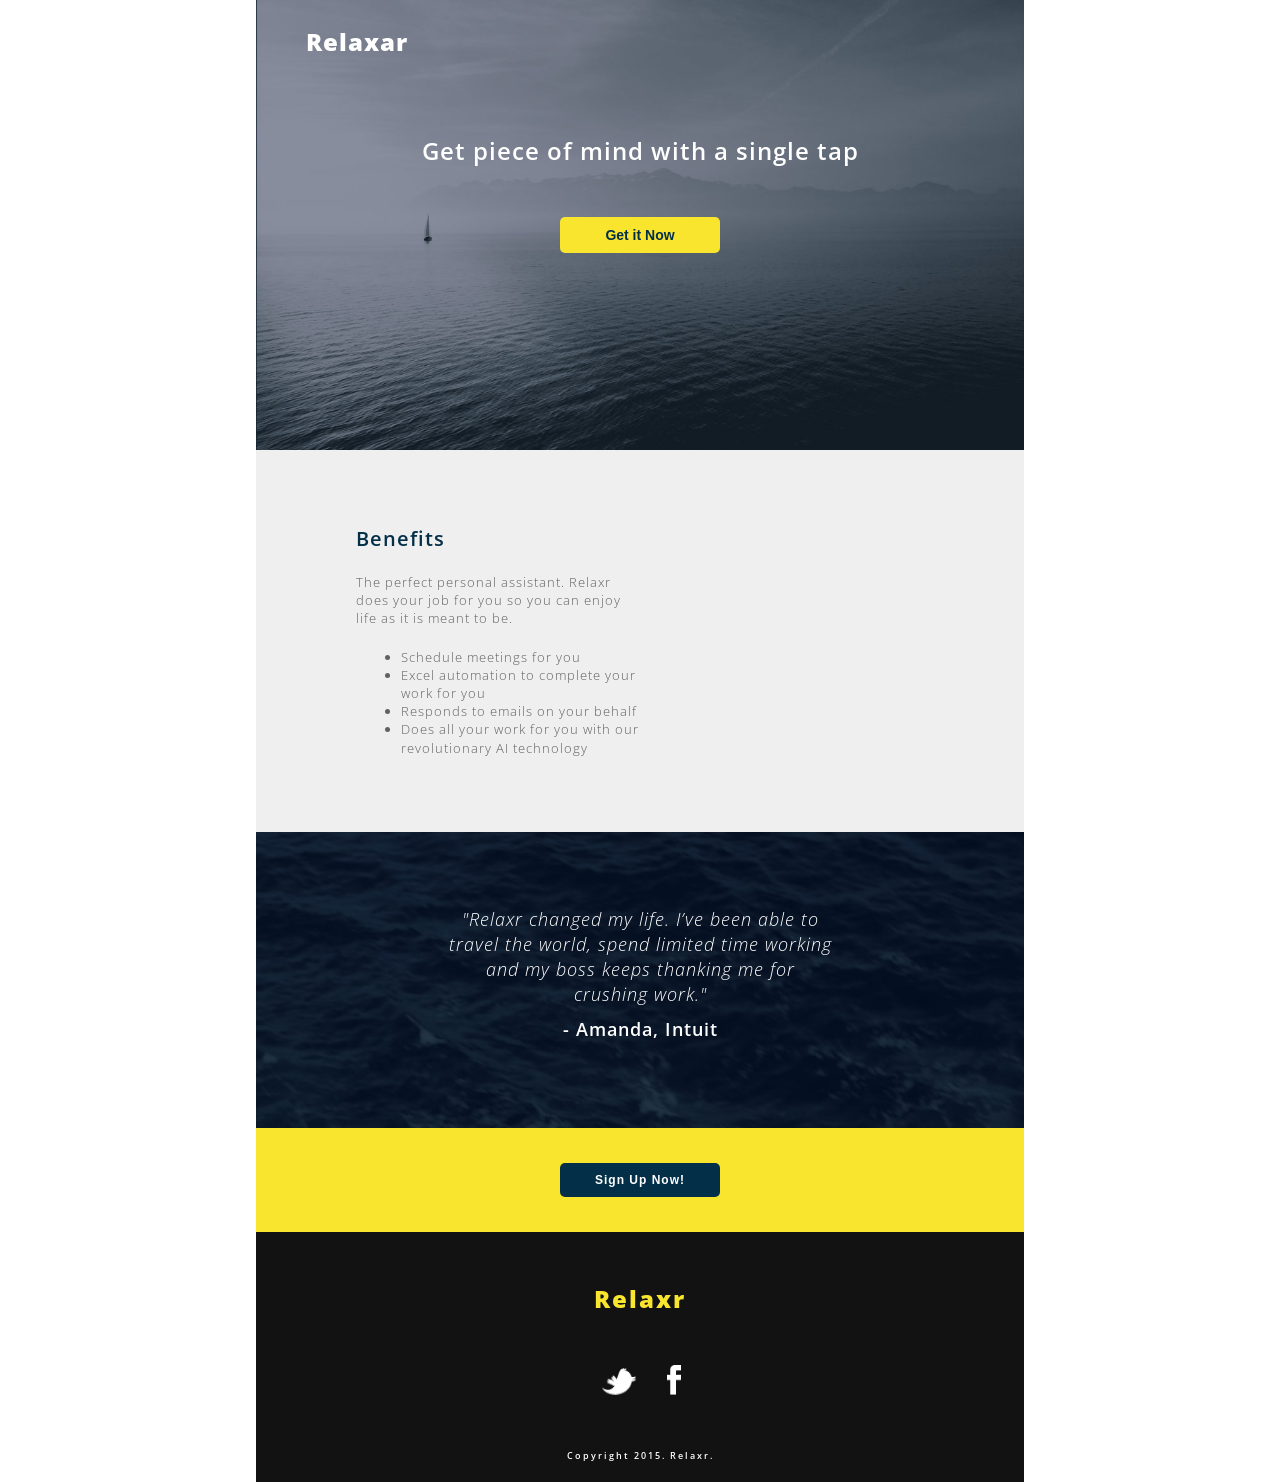
<file: index.html>
<!DOCTYPE html>
<html lang="en">
	<head>
    	<meta charset="utf-8">
    	<meta name="description" content="Your description goes here">
    	<meta name="keywords" content="one, two, three">

		<title>Relaxr</title>

		<!-- external CSS link -->
		<link rel="stylesheet" href="css/reset.css">
		<link rel="stylesheet" href="css/style.css">
		<!-- Open Sans Google Font -->
		<link href="https://fonts.googleapis.com/css?family=Open+Sans:300,300i,600,800" rel="stylesheet">

	</head>
	<body>
		<div id="container">
			<header>
					<h1 class="logo">Relaxar</h1> 
					<div class="header-container">
						<h2 class="header-text">Get piece of mind with a single tap</h2>
						<button class="header-button" type="button">Get it Now</button>
					</div> <!-- .header-container -->
			</header>
			<main class="benefits">
				<div class="benefits-container">
					<h1 class="benefits-title">Benefits</h1>
					<p>The perfect personal assistant. Relaxr does your job for you so you can enjoy life as it is meant to be.</p>
					<ul>
						<li>Schedule meetings for you</li>
						<li>Excel automation to complete your work for you</li>
						<li>Responds to emails on your behalf</li>
						<li>Does all your work for you with our revolutionary AI technology</li>
					</ul>
				</div> <!-- .benefits-container -->
			</main> <!-- .benefits -->
			<section class="testimonial-section">
				<div class="testimonial-section-container">
					<h2 class="testimonial-quote">	
						"Relaxr changed my life. I’ve been able to travel the world, spend limited time working and my boss keeps thanking me for crushing work."
					</h2>
					<h2 class="testimonial-quote-author">- Amanda, Intuit </h2>
				</div>
			</section> <!-- .testimonial-section -->
			<section class="sign-up">
				<button type="button">Sign Up Now!</button>
			</section> <!-- .sign-up -->
			<footer>
				<h1>Relaxr</h1>
				<a href="#"><img src="images/twitter.png" alt="twitter icon"></a>
				<a href="#"><img src="images/facebook.png" alt="facebook icon"></a>
				<p>Copyright 2015. Relaxr.</p>
			</footer>
		</div><!-- #container -->
	</body>
</html>
</file>
<file: css/style.css>
/*
Project Name: Blank Template
Client: Your Client
Author: Your Name
Developer @GA in NYC
*/


/******************************************
/* SETUP
/*******************************************/

/* Box Model Hack */
* {
     -moz-box-sizing: border-box; /* Firexfox */
     -webkit-box-sizing: border-box; /* Safari/Chrome/iOS/Android */
     box-sizing: border-box; /* IE */
}

/* Clear fix hack */
.clearfix:after {
     content: ".";
     display: block;
     clear: both;
     visibility: hidden;
     line-height: 0;
     height: 0;
}

.clear {
  clear: both;
}

.alignright {
  float: right;
  padding: 0 0 10px 10px; /* note the padding around a right floated image */
}

.alignleft {
  float: left;
  padding: 0 10px 10px 0; /* note the padding around a left floated image */
}

/******************************************
/* BASE STYLES
/*******************************************/

body {
     color: #000;
     font-size: 12px;
     line-height: 1.4;
     font-family: 'open sans', sans-serif;
     letter-spacing: 1px;
}


/******************************************
/* LAYOUT
/*******************************************/

/* Center the container */
#container {
  width: 60%;
  margin: auto;
  height: 500px;

}

header {
  background: url(../images/header_bg.jpg) no-repeat center top rgb(134,141,157);
    background-size: 100% 100%;
  height: 450px;
}

main {
  background: #f0efef;
}

.testimonial-section {
  background: url(../images/testimonial_bg.jpg) no-repeat center top rgb(134,141,157);
    background-size: 100% 100%;
}

footer {
  background: #121212;
  text-align: center;
}

/******************************************
/* ADDITIONAL STYLES
/*******************************************/

h1 {
  color: #fff;
}

h2 {
  color: #fff;
}

/*        */
/* HEADER */
/*        */

.header-container {
  text-align:center;
  margin: 75px 0 20px 0;
}

.header-button {
  color: #033048;
  background: #f9e42e;
  font-weight: 800;
  font-size: 14px;
  border-radius: 5px;
  border: transparent;
  margin: 50px 0 0 0;
  padding: 10px 45px;
}
  .header-button:hover {
    background: #E3D02A;
  }
  button:focus {
    outline: none
  }

.header-text {
  font-size: 24px;
  font-weight: 600;
}

.logo {
  font-size: 24px;
  font-weight: 800;
  padding: 25px 0 0 50px;
}

/*        */
/* BENEFITS */
/*        */

.benefits {
  color: #606161;
  font-weight: 300;
  font-size: 13px;
  padding: 50px;
}

.benefits-title {
  color: #033048;
  font-size: 20px;
  font-weight: 600;
  margin: 0 0 20px 0;
}

.benefits-container {
  width: 50%;
  padding: 25px 0 25px 50px;
}

.benefits p {
  margin: 0 0 20px 0;
}

.benefits ul {
  list-style: disc;
  padding: 0 0 0 45px;
}

/*             */
/* TESTIMONIAL */
/*             */

.testimonial-section {
  background: url(../images/testimonial_bg.jpg) no-repeat center top rgb(134,141,157);
    background-size: 100% 100%;
  /*text-align: center;*/
  /*padding: 75px 150px;*/
  padding: 75px 0;
}

.testimonial-section-container {
  max-width: 50%;
  text-align: center;
  margin: 0 auto;
}

.testimonial-quote {
  font-size: 18px;
  font-weight: 300;
  font-style: italic;
}

.testimonial-quote-author {
  font-size: 18px;
  font-weight: 600;
  padding: 10px 0;
}

/*         */
/* SIGN-UP */
/*         */

.sign-up {
  background: #f9e42e;
  text-align: center;
  padding: 35px 0;
}

.sign-up button {
  background: #033048;
  color: #fff;
  border: none;
  border-radius: 5px;
  font-size: 12px;
  font-weight: 800;
  letter-spacing: 1px;
  padding: 10px 35px;
}

.sign-up button:hover {
  background: #022538;
}

/*        */
/* FOOTER */
/*        */

footer {
  letter-spacing: 2px;
  padding: 50px 0 20px 0;
}

footer h1 {
  color: #f9e42e;
  font-size: 24px;
  font-weight: 800;
  margin-bottom: 40px;
}

footer a {
  display: inline-block;
  margin: 10px;
}

footer img {
  width: 80%;
}

footer p {
  color: #fff;
  font-size: 9px;
  font-weight: 600;
  margin-top: 40px;
}
</file>
